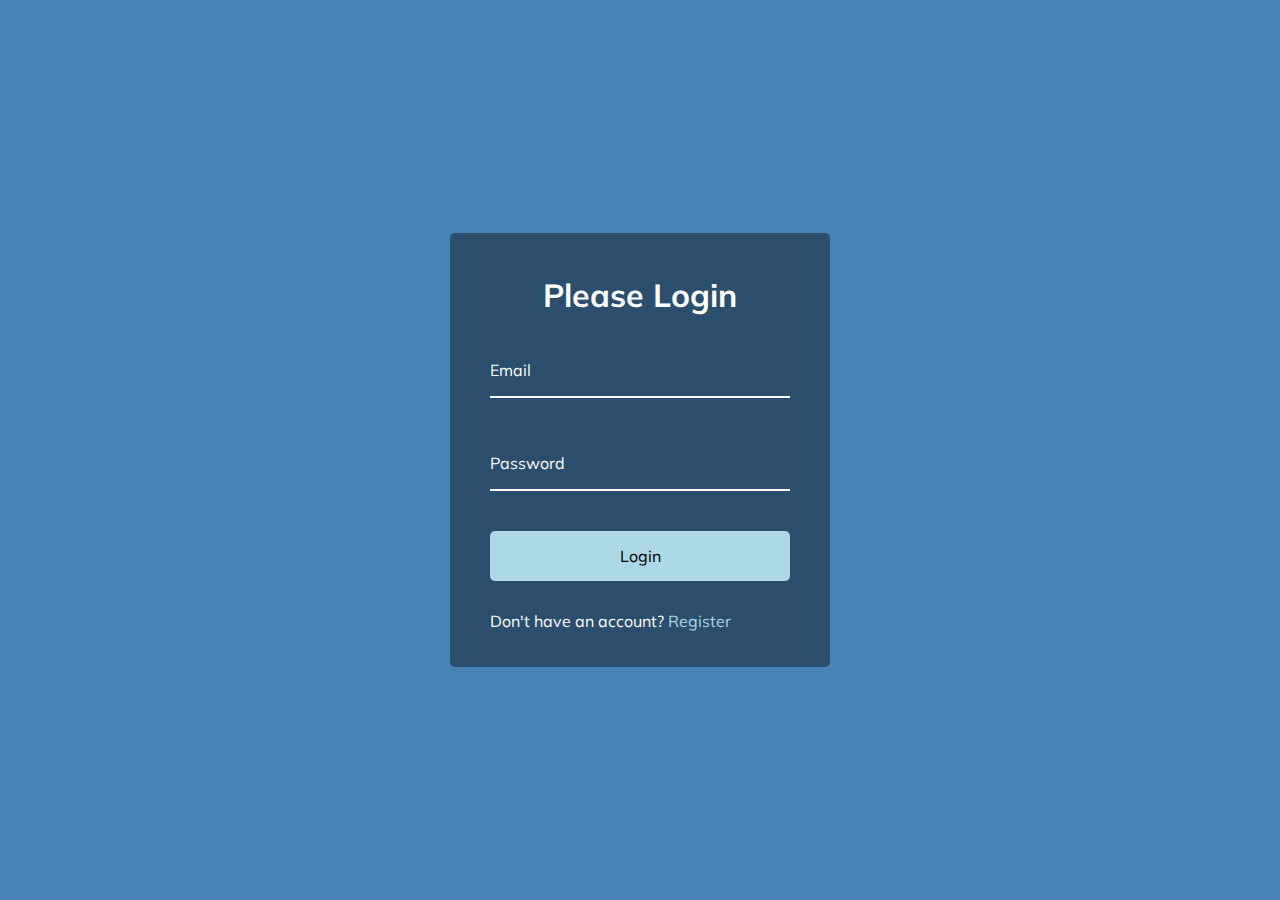
<file: form-input-wave/index.html>
<!DOCTYPE html>
<html lang="en">
    <head>
        <meta charset="UTF-8">
        <meta name="viewport" content="width=device-width, initial-scale=1.0">
        <!-- <link rel="stylesheet" href="https://cdnjs.cloudflare.com/ajax/libs/font-awesome/6.6.0/css/all.min.css" integrity="sha512-Kc323vGBEqzTmouAECnVceyQqyqdsSiqLQISBL29aUW4U/M7pSPA/gEUZQqv1cwx4OnYxTxve5UMg5GT6L4JJg==" crossorigin="anonymous" referrerpolicy="no-referrer" /> -->
        <link rel="stylesheet" href="style.css">
        <title>Form Input Wave</title>
    </head>
    <body>
        <div class="container">
            <h1>Please Login</h1>
            <form>
                <div class="form-control">
                    <input type="text" required>
                    <label>Email</label>
                </div>
                <div class="form-control">
                    <input type="password" required>
                    <label>Password</label>
                </div>

                <button class="btn">Login</button>

                <p class="text">Don't have an account? <a href="#">Register</a></p>
            </form>
        </div>
        <script src="script.js"></script>
    </body>
</html>
</file>
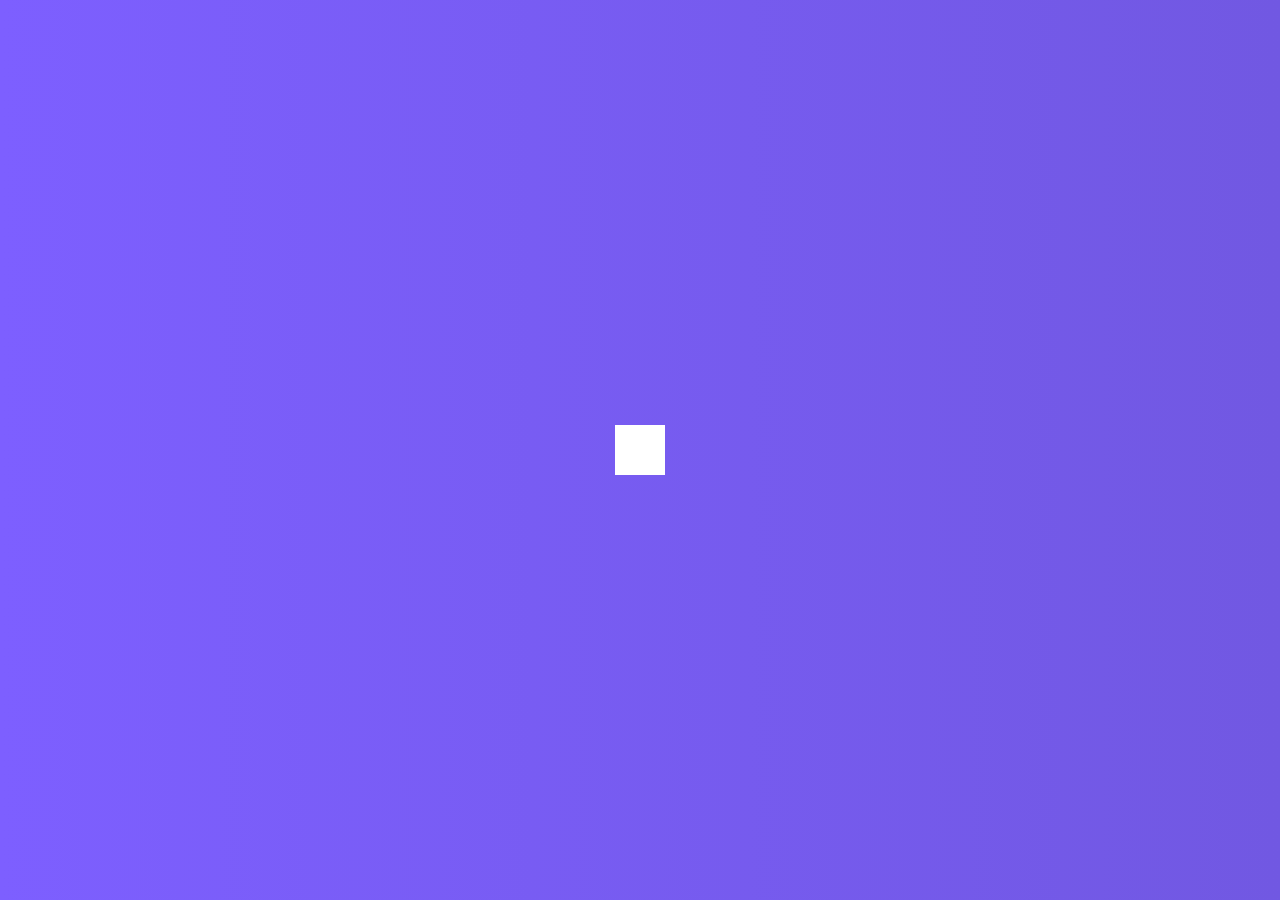
<file: hidden-search/index.html>
<!DOCTYPE html>
<html lang="en">
<head>
    <meta charset="UTF-8">
    <meta name="viewport" content="width=device-width, initial-scale=1.0">
    <link rel="stylesheet" href="https://cdnjs.cloudflare.com/ajax/libs/font-awesome/6.6.0/css/all.min.css" integrity="sha512-Kc323vGBEqzTmouAECnVceyQqyqdsSiqLQISBL29aUW4U/M7pSPA/gEUZQqv1cwx4OnYxTxve5UMg5GT6L4JJg==" crossorigin="anonymous" referrerpolicy="no-referrer" /> 
    <link rel="stylesheet" href="style.css">
    <title>Hidden Search</title>
</head>
<body>
    <div class="search">
        <input type="text" class="input" placeholder="Search...">
        <button class="btn">
            <i class="fas fa-search"></i>
        </button>
    </div>

    <script src="script.js"></script>
</body>
</html>
</file>
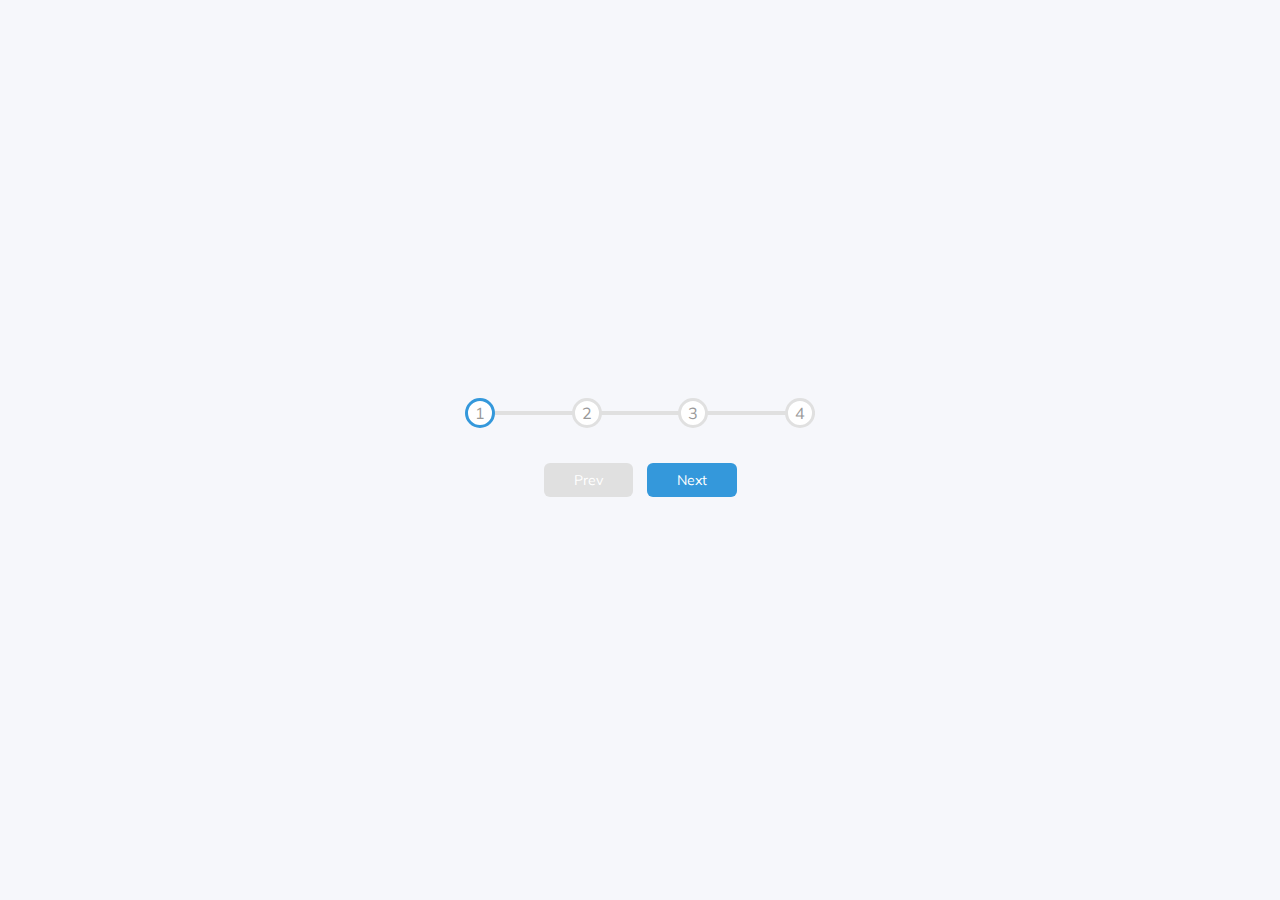
<file: progress-steps/index.html>
<!DOCTYPE html>
<html lang="en">
<head>
    <meta charset="UTF-8">
    <meta name="viewport" content="width=device-width, initial-scale=1.0">
    <!-- <link rel="stylesheet" href="https://cdnjs.cloudflare.com/ajax/libs/font-awesome/6.6.0/css/all.min.css" integrity="sha512-Kc323vGBEqzTmouAECnVceyQqyqdsSiqLQISBL29aUW4U/M7pSPA/gEUZQqv1cwx4OnYxTxve5UMg5GT6L4JJg==" crossorigin="anonymous" referrerpolicy="no-referrer" /> -->
    <link rel="stylesheet" href="style.css">
    <title>Progress Steps</title>
</head>
<body>
    <div class="container">
        <div class="progress-container">
            <div class="progress" id="progress"></div>
            <div class="circle active">1</div>
            <div class="circle">2</div>
            <div class="circle">3</div>
            <div class="circle">4</div>
        </div>
        <button class="btn" id="prev" disabled>Prev</button>
        <button class="btn" id="next">Next</button>
    </div>

    <script src="script.js"></script>
</body>
</html>
</file>
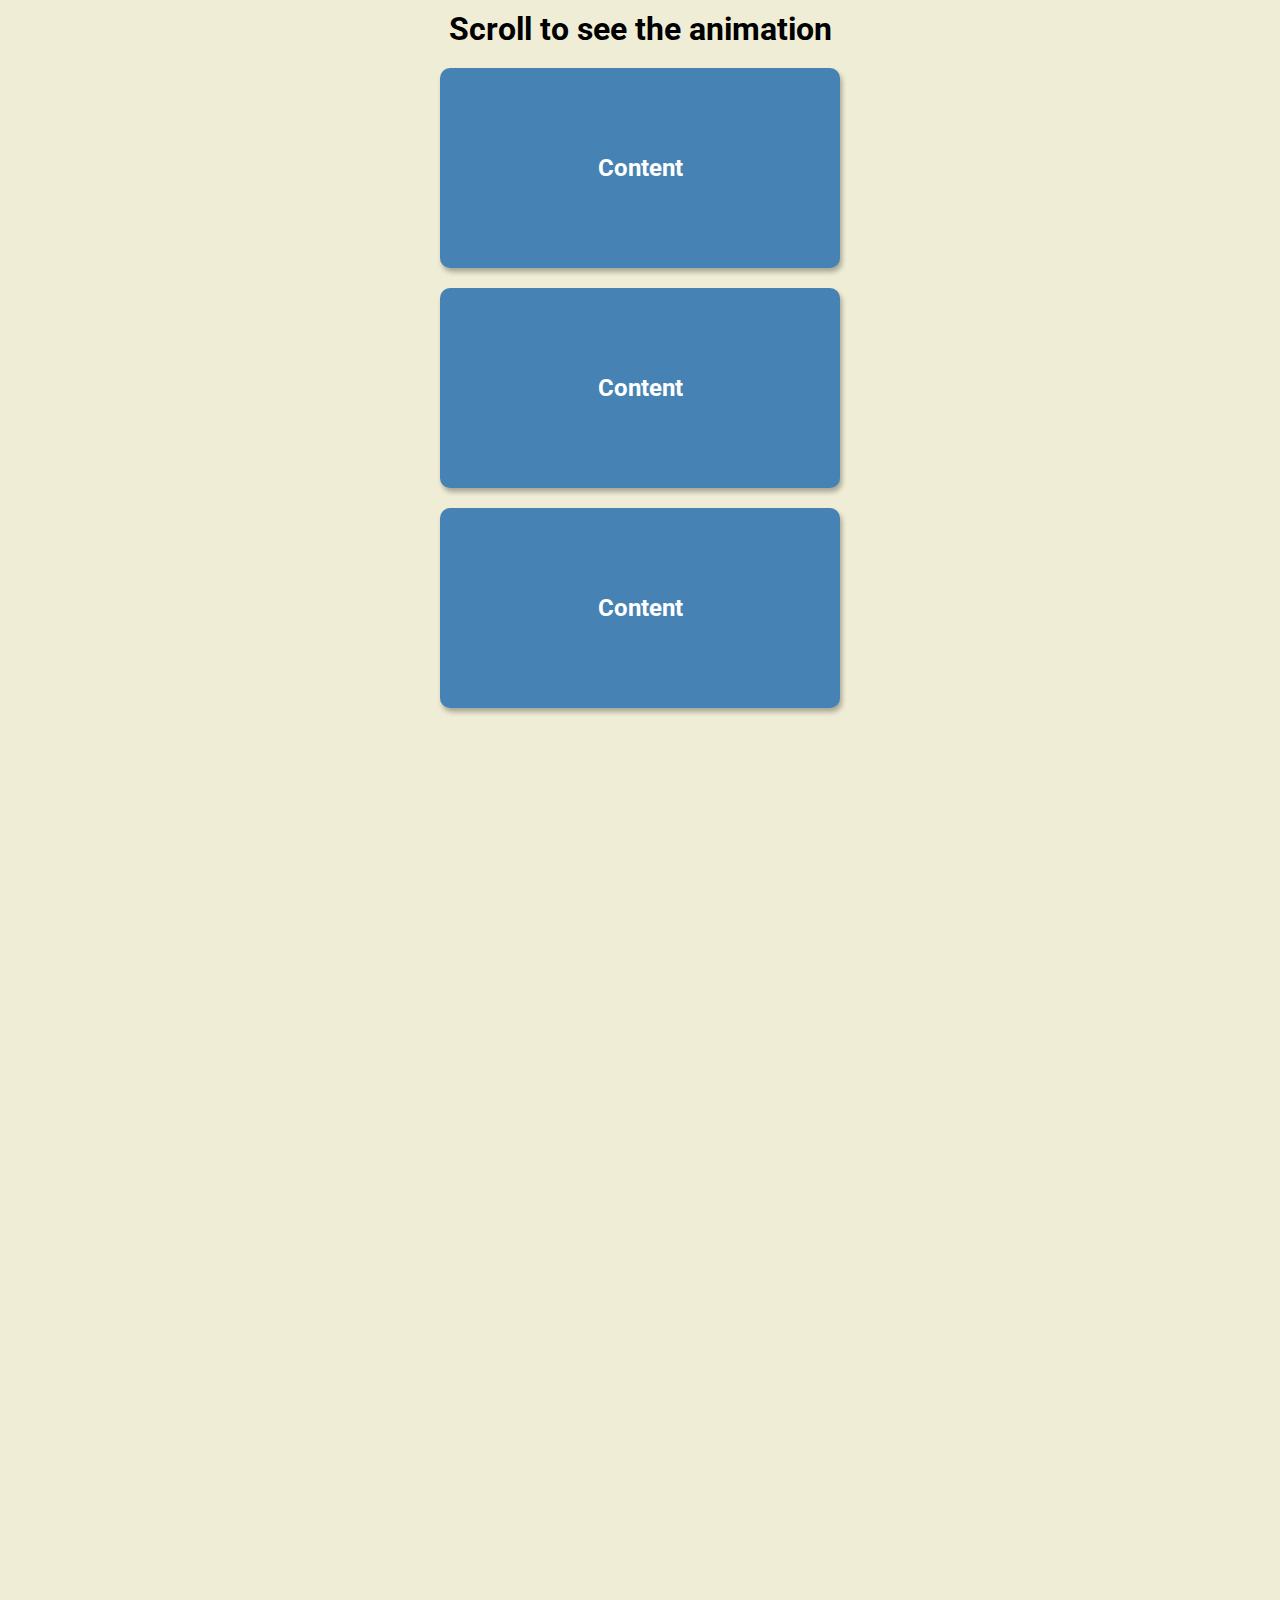
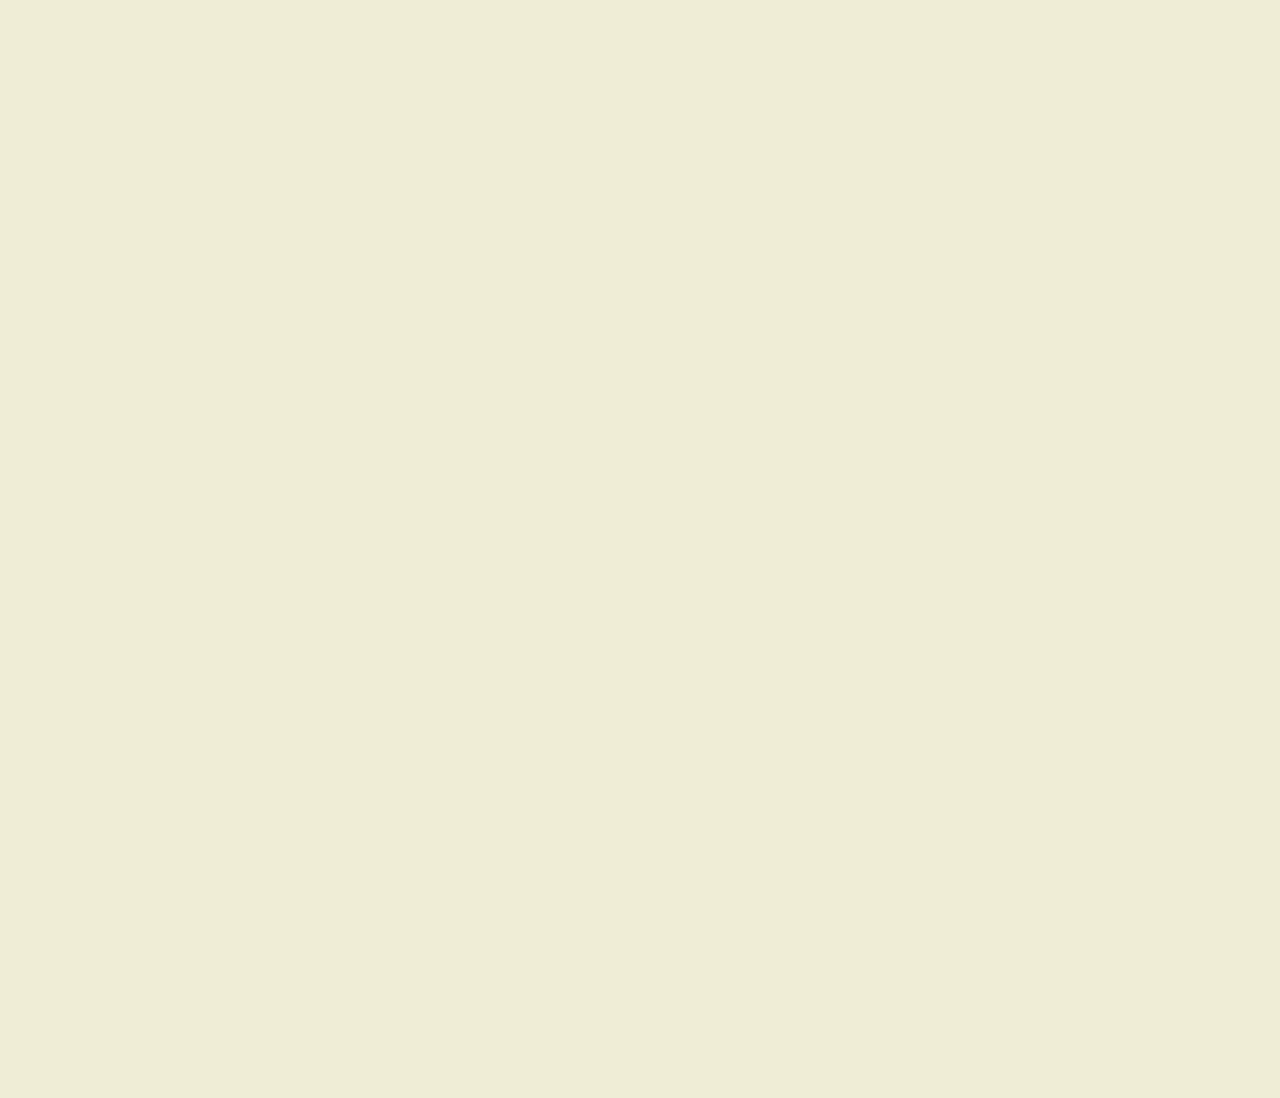
<file: scroll-animation /index.html>
<!DOCTYPE html>
<html lang="en">
<head>
    <meta charset="UTF-8">
    <meta name="viewport" content="width=device-width, initial-scale=1.0">
    <!-- <link rel="stylesheet" href="https://cdnjs.cloudflare.com/ajax/libs/font-awesome/6.6.0/css/all.min.css" integrity="sha512-Kc323vGBEqzTmouAECnVceyQqyqdsSiqLQISBL29aUW4U/M7pSPA/gEUZQqv1cwx4OnYxTxve5UMg5GT6L4JJg==" crossorigin="anonymous" referrerpolicy="no-referrer" /> -->
    <link rel="stylesheet" href="style.css">
    <title>Scroll Animation</title>
</head>
<body>
    <h1>Scroll to see the animation</h1>
    <div class="box"><h2>Content</h2></div>
    <div class="box"><h2>Content</h2></div>
    <div class="box"><h2>Content</h2></div>
    <div class="box"><h2>Content</h2></div>
    <div class="box"><h2>Content</h2></div>
    <div class="box"><h2>Content</h2></div>
    <div class="box"><h2>Content</h2></div>
    <div class="box"><h2>Content</h2></div>
    <div class="box"><h2>Content</h2></div>
    <div class="box"><h2>Content</h2></div>
    <div class="box"><h2>Content</h2></div>
    <div class="box"><h2>Content</h2></div>
    <script src="script.js"></script>
</body>
</html>
</file>
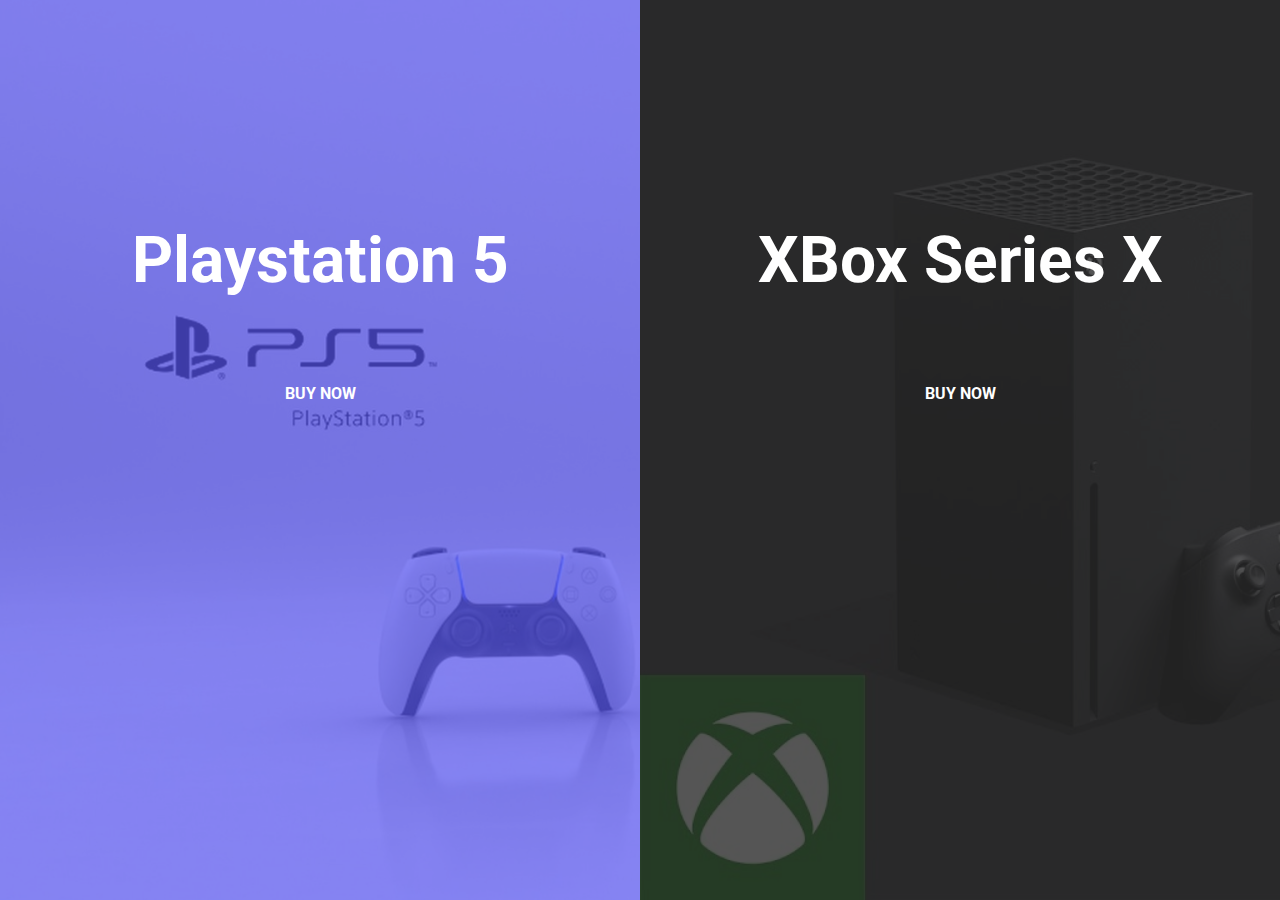
<file: Split Landing Page/index.html>
<!DOCTYPE html>
<html lang="en">
<head>
    <meta charset="UTF-8">
    <meta name="viewport" content="width=device-width, initial-scale=1.0">
    <!-- <link rel="stylesheet" href="https://cdnjs.cloudflare.com/ajax/libs/font-awesome/6.6.0/css/all.min.css" integrity="sha512-Kc323vGBEqzTmouAECnVceyQqyqdsSiqLQISBL29aUW4U/M7pSPA/gEUZQqv1cwx4OnYxTxve5UMg5GT6L4JJg==" crossorigin="anonymous" referrerpolicy="no-referrer" /> -->
    <link rel="stylesheet" href="style.css">
    <title>Split Landing Page</title>
</head>
<body>
    <div class="container hover-left">
        <div class="split left">
            <h1>Playstation 5</h1>
            <a href="" class="btn">Buy Now</a>
        </div>
        <div class="split right ">
            <h1>XBox Series X</h1>
            <a href="" class="btn">Buy Now</a>
        </div>
    </div>

    <script src="script.js"></script>
</body>
</html>
</file>
<file: form-input-wave/style.css>
@import url('https://fonts.googleapis.com/css?family=Muli&display=swap');

* {
    box-sizing: border-box;
}
body {
    background-color: steelblue;
    color: #fff;
    font-family: "Muli", sans-serif;
    display: flex;
    flex-direction: column;
    align-items: center;
    justify-content: center;
    height: 100vh;
    overflow: hidden;
    margin: 0;
}

.container {
    background-color: rgba(0, 0, 0, 0.4);
    padding: 20px 40px;
    border-radius: 5px;
}

.container h1 {
    text-align: center;
    margin-bottom: 30px;
}

.container a {
    text-decoration: none;
    color: lightblue;
}

.btn {
    cursor: pointer;
    display: inline-block;
    width: 100%;
    background: lightblue;
    padding: 15px;
    font-family: inherit;
    font-size: 16px;
    border: 0;
    border-radius: 5px;
}

.btn:focus {
    outline: 0;
}

.btn:active {
    transform: scale(0.98);
}

.text {
    margin-top: 30px;
}

.form-control {
    position: relative;
    margin: 20px 0 40px;
    width: 300px;
}

.form-control input {
    background-color: transparent;
    border: 0;
    border-bottom: 2px #fff solid;
    display: block;
    width: 100%;
    padding: 15px 0;
    font-size: 18px;
    color: #fff;
}

.form-control input:focus, .form-control input:valid {
    outline: 0;
}

.form-control label {
    position: absolute;
    top: 15px;
    left: 0;
}
</file>
<file: hidden-search/style.css>
@import url('https://fonts.googleapis.com/css2?family=Roboto&display=swap');

* {
    box-sizing: border-box;
}
body {
    background-image: linear-gradient(90deg, #7d5fff, #7158e2);
    font-family: "Roboto", sans-serif;
    display: flex;
    align-items: center;
    justify-content: center;
    height: 100vh;
    overflow: hidden;
    margin: 0;
}

.search {
    position: relative;
    height: 50px;
}

.search .input {
    background-color: #fff;
    border: 0;
    font-size: 18px;
    padding: 15px;
    height: 50px;
    width: 50px;
    transition: width 0.3s ease;
}

.btn {
    background-color: #fff;
    border: 0;
    cursor: pointer;
    font-size: 24px;
    position: absolute;
    top: 0;
    left: 0;
    height: 50px;
    width: 50px;
    transition: transform 0.3s ease;
}

.btn:focus, .input:focus {
    outline: none;
}

.search.active .input {
    width: 200px;
}

.search.active .btn {
    transform: translateX(198px);
}
</file>
<file: progress-steps/style.css>
@import url('https://fonts.googleapis.com/css?family=Muli&display=swap');


:root {
    --line-border-fill: #3498db;
    --line-border-empty: #e0e0e0;
}

* {
    box-sizing: border-box;
}
body {
    background-color: #f6f7fb;
    font-family: "Muli", sans-serif;
    display: flex;
    align-items: center;
    justify-content: center;
    height: 100vh;
    overflow: hidden;
    margin: 0;
}

.container {
    text-align: center;
}

.progress-container {
    display: flex;
    justify-content: space-between;
    position: relative;
    margin-bottom: 30px;
    max-width: 100%;
    width: 350px;
}

.progress-container::before {
    content: " ";
    background-color: var(--line-border-empty);
    position: absolute;
    top: 50%;
    left: 0;
    transform: translateY(-50%);
    height: 4px;
    width: 100%;
    z-index: -1;
}

.progress {
    background-color: var(--line-border-fill);
    position: absolute;
    top: 50%;
    left: 0;
    transform: translateY(-50%);
    height: 4px;
    width: 0%;
    z-index: -1;
    transition: .4s ease;
}

.circle {
    background-color: #fff;
    color: #999;
    border-radius: 50%;
    height: 30px;
    width: 30px;
    display: flex;
    align-items: center;
    justify-content: center;
    border: 3px solid var(--line-border-empty);
    transition: .4s ease-out;
}

.circle.active {
    border-color: var(--line-border-fill);
}

.btn {
    background-color: var(--line-border-fill);
    color: #fff;
    border: 0;
    border-radius: 6px;
    cursor: pointer;
    font-family: inherit;
    padding: 8px 30px;
    margin: 5px;
    font-size: 14px;
}

.btn:active {
    transform: scale(.98);
}

.btn.focus {
    outline: 0;
}

.btn:disabled {
    background-color: var(--line-border-empty);
    cursor: not-allowed;
}
</file>
<file: scroll-animation /style.css>
@import url('https://fonts.googleapis.com/css2?family=Roboto&display=swap');

* {
    box-sizing: border-box;
}
body {
    background-color: #efedd6;
    font-family: "Roboto", sans-serif;
    display: flex;
    flex-direction: column;
    align-items: center;
    justify-content: center;
    margin: 0;
}

h1 {
    margin: 10px;
}

.box {
    background-color: steelblue;
    color: #fff;
    display: flex;
    align-items: center;
    justify-content: center;
    width: 400px;
    height: 200px;
    margin: 10px;
    border-radius: 10px;
    box-shadow: 2px 4px 5px rgba(0, 0, 0, 0.3);
    transform: translateX(400%);
    transition: transform 0.4s ease;
}

.box:nth-of-type(even) {
    transform: translateX(-400%);
}

.box.show {
    transform: translateX(0);
}
</file>
<file: Split Landing Page/style.css>
@import url('https://fonts.googleapis.com/css2?family=Roboto&display=swap');

:root {
    --left-bg-color: rgba(87, 84, 236, 0.7);
    --right-bg-color: rgba(43, 43, 43, 0.8);
}
* {
    box-sizing: border-box;
}
body {
    font-family: "Roboto", sans-serif;
    height: 100vh;
    overflow: hidden;
    margin: 0;
}

h1 {
    font-size: 4rem;
    color: #fff;
    position: absolute;
    left: 50%;
    top: 20%;
    transform: translateX(-50%);
    white-space: nowrap;
}

.btn {
    position: absolute;
    display: flex;
    align-items: center;
    justify-content: center;
    left: 50%;
    top: 40%;
    transform: translateX(-50%);
    text-decoration: none;
    color: #fff;
    border: #fff solid o.2rem;
    font-size: 1rem;
    font-weight: bold;
    text-transform: uppercase;
    width: 15rem;
    padding: 1.5rem;
}

.container {
    position: relative;
    width: 100%;
    height: 100%;
    background: #333;
}

.split {
    position: absolute;
    width: 50%;
    height: 100%;
    overflow: hidden;
}

.split.left {
    left: 0;
    background: url(ps.jpg);
    background-repeat: no-repeat;
    background-size: cover;
}

.split.left::before {
    content: "";
    position: absolute;
    width: 100%;
    height: 100%;
    background-color: var(--left-bg-color);
}

.split.right {
    right: 0;
    background: url(xbox.jpg);
    background-repeat: no-repeat;
    background-size: cover;
}

.split.right::before {
    content: "";
    position: absolute;
    width: 100%;
    height: 100%;
    background-color: var(--right-bg-color);
}
</file>
